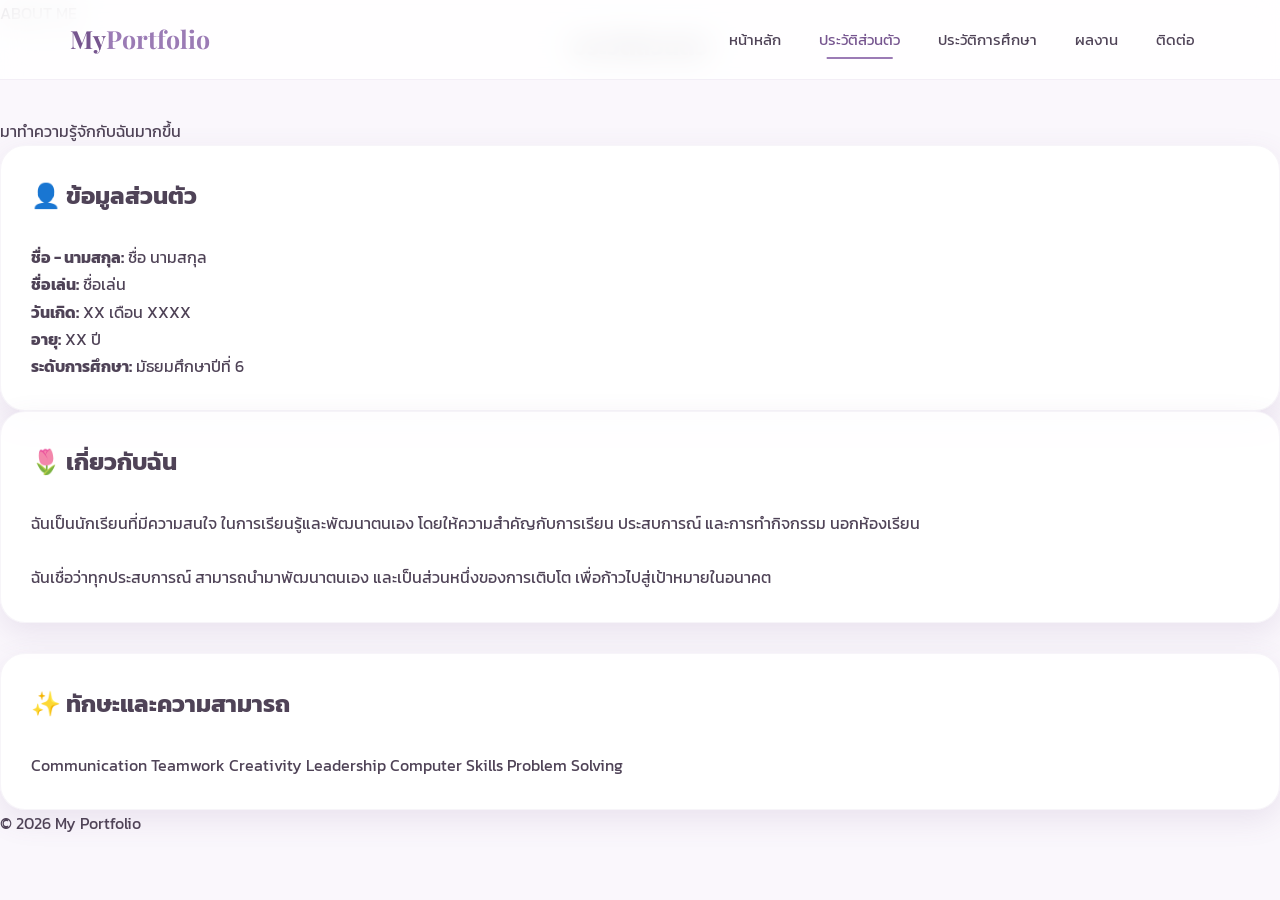
<file: portfolio.html>
<!DOCTYPE html>
<html lang="th">

<head>

    <meta charset="UTF-8">

    <meta
        name="viewport"
        content="width=device-width, initial-scale=1.0"
    >

    <title>ประวัติส่วนตัว | Portfolio</title>

    <link
        rel="stylesheet"
        href="css/style.css"
    >

</head>


<body>


<header class="navbar">

    <div class="container nav-container">

        <a href="index.html" class="logo">
            My<span>Portfolio</span>
        </a>

        <ul class="nav-menu">

            <li>
                <a href="index.html">
                    หน้าหลัก
                </a>
            </li>

            <li>
                <a
                    href="profile.html"
                    class="active"
                >
                    ประวัติส่วนตัว
                </a>
            </li>

            <li>
                <a href="education.html">
                    ประวัติการศึกษา
                </a>
            </li>

            <li>
                <a href="activities.html">
                    ผลงาน
                </a>
            </li>

            <li>
                <a href="contact.html">
                    ติดต่อ
                </a>
            </li>

        </ul>

    </div>

</header>


<main>

<section>

    <div class="container">


        <div class="section-header">

            <span class="section-label">
                ABOUT ME
            </span>

            <h1 class="section-title">
                ประวัติส่วนตัว
            </h1>

            <p class="section-description">
                มาทำความรู้จักกับฉันมากขึ้น
            </p>

        </div>


        <div class="grid-2">


            <!-- PERSONAL INFORMATION -->

            <div class="card">

                <h2>👤 ข้อมูลส่วนตัว</h2>

                <br>

                <p>
                    <strong>ชื่อ - นามสกุล:</strong>
                    ชื่อ นามสกุล
                </p>

                <p>
                    <strong>ชื่อเล่น:</strong>
                    ชื่อเล่น
                </p>

                <p>
                    <strong>วันเกิด:</strong>
                    XX เดือน XXXX
                </p>

                <p>
                    <strong>อายุ:</strong>
                    XX ปี
                </p>

                <p>
                    <strong>ระดับการศึกษา:</strong>
                    มัธยมศึกษาปีที่ 6
                </p>

            </div>


            <!-- PERSONALITY -->

            <div class="card">

                <h2>🌷 เกี่ยวกับฉัน</h2>

                <br>

                <p>

                    ฉันเป็นนักเรียนที่มีความสนใจ
                    ในการเรียนรู้และพัฒนาตนเอง
                    โดยให้ความสำคัญกับการเรียน
                    ประสบการณ์ และการทำกิจกรรม
                    นอกห้องเรียน

                </p>

                <br>

                <p>

                    ฉันเชื่อว่าทุกประสบการณ์
                    สามารถนำมาพัฒนาตนเอง
                    และเป็นส่วนหนึ่งของการเติบโต
                    เพื่อก้าวไปสู่เป้าหมายในอนาคต

                </p>

            </div>


        </div>


        <!-- SKILLS -->

        <div style="margin-top: 30px;">

            <div class="card">

                <h2>✨ ทักษะและความสามารถ</h2>

                <br>

                <span class="tag">
                    Communication
                </span>

                <span class="tag">
                    Teamwork
                </span>

                <span class="tag">
                    Creativity
                </span>

                <span class="tag">
                    Leadership
                </span>

                <span class="tag">
                    Computer Skills
                </span>

                <span class="tag">
                    Problem Solving
                </span>

            </div>

        </div>


    </div>

</section>

</main>


<footer>

    <p>
        © 2026 My Portfolio
    </p>

</footer>


</body>

</html>
</file>
<file: css/style.css>
/* ========================================
   PORTFOLIO WEBSITE
   Pastel Purple Theme
======================================== */

/* ---------- Google Font ---------- */

@import url('https://fonts.googleapis.com/css2?family=Kanit:wght@300;400;500;600&family=Playfair+Display:wght@500;600;700&display=swap');


/* ---------- Basic Settings ---------- */

* {
    margin: 0;
    padding: 0;
    box-sizing: border-box;
    scroll-behavior: smooth;
}

:root {
    --purple-dark: #76558f;
    --purple: #9b7bb5;
    --purple-light: #cbb8dc;
    --lavender: #eee6f5;
    --pink: #f4ddea;
    --white: #ffffff;
    --text: #4f4357;
    --text-light: #81758a;
    --shadow: 0 10px 30px rgba(118, 85, 143, 0.12);
}

body {
    font-family: 'Kanit', sans-serif;
    background: #faf7fc;
    color: var(--text);
    line-height: 1.7;
}


/* ---------- Selection ---------- */

::selection {
    background: var(--purple-light);
    color: var(--purple-dark);
}


/* ---------- Navbar ---------- */

.navbar {
    position: fixed;
    top: 0;
    left: 0;
    width: 100%;
    z-index: 1000;

    background: rgba(255, 255, 255, 0.85);
    backdrop-filter: blur(15px);

    border-bottom: 1px solid rgba(155, 123, 181, 0.12);
}

.nav-container {
    max-width: 1200px;
    margin: auto;

    padding: 18px 30px;

    display: flex;
    align-items: center;
    justify-content: space-between;
}

.logo {
    font-family: 'Playfair Display', serif;
    font-size: 25px;
    font-weight: 700;

    color: var(--purple-dark);
    text-decoration: none;
}

.logo span {
    color: var(--purple);
}

.nav-menu {
    display: flex;
    list-style: none;
    gap: 8px;
}

.nav-menu a {
    position: relative;

    padding: 8px 15px;

    text-decoration: none;
    color: var(--text);

    font-size: 15px;

    transition: 0.3s;
}

.nav-menu a::after {
    content: "";

    position: absolute;
    bottom: 0;
    left: 50%;

    width: 0;
    height: 2px;

    background: var(--purple);

    transform: translateX(-50%);
    transition: 0.3s;
}

.nav-menu a:hover,
.nav-menu a.active {
    color: var(--purple-dark);
}

.nav-menu a:hover::after,
.nav-menu a.active::after {
    width: 60%;
}


/* ---------- Page ---------- */

.page {
    padding-top: 100px;
    min-height: 100vh;
}


/* ---------- Hero ---------- */

.hero {
    min-height: 90vh;

    display: flex;
    align-items: center;

    position: relative;
    overflow: hidden;

    background:
        radial-gradient(
            circle at 10% 20%,
            #eee3f5 0%,
            transparent 35%
        ),
        radial-gradient(
            circle at 90% 80%,
            #f7e5ef 0%,
            transparent 35%
        );
}

.hero-container {
    max-width: 1200px;
    width: 100%;

    margin: auto;
    padding: 60px 30px;

    display: grid;
    grid-template-columns: 1.1fr 0.9fr;
    align-items: center;

    gap: 60px;
}

.hero-text {
    animation: fadeUp 1s ease;
}

.hero-small {
    display: inline-block;

    padding: 7px 18px;

    margin-bottom: 20px;

    background: var(--lavender);

    color: var(--purple-dark);

    border-radius: 30px;

    font-size: 14px;
}

.hero h1 {
    font-family: 'Playfair Display', serif;

    font-size: clamp(45px, 6vw, 75px);

    line-height: 1.15;

    color: var(--purple-dark);

    margin-bottom: 15px;
}

.hero h1 span {
    color: var(--purple);
}

.hero p {
    max-width: 550px;

    color: var(--text-light);

    font-size: 17px;

    margin-bottom: 30px;
}


/* ---------- Buttons ---------- */

.btn {
    display: inline-block;

    padding: 12px 25px;

    border-radius: 30px;

    text-decoration: none;

    font-size: 15px;

    transition: 0.3s;

    cursor: pointer;
}

.btn-primary {
    background: var(--purple);

    color: white;

    box-shadow: 0 8px 20px rgba(155, 123, 181, 0.25);
}

.btn-primary:hover {
    background: var(--purple-dark);

    transform: translateY(-3px);

    box-shadow: 0 12px 25px rgba(118, 85, 143, 0.25);
}

.btn-outline {
    border: 1px solid var(--purple);

    color: var(--purple-dark);

    margin-left: 10px;
}

.btn-outline:hover {
    background: var(--lavender);

    transform: translateY(-3px);
}


/* ---------- Profile Image ---------- */

.hero-image {
    display: flex;
    justify-content: center;

    animation: fadeIn 1.2s ease;
}

.profile-circle {
    width: 350px;
    height: 350px;

    border-radius: 50%;

    padding: 12px;

    background: linear-gradient(
        135deg,
        #d9c7e7,
        #f2dce9
    );

    box-shadow: var(--shadow);

    position: relative;
}

.profile-circle img {
    width: 100%;
    height: 100%;

    object-fit: cover;

    border-radius: 50%;

    border: 7px solid white;
}


/* ---------- Section ---------- */

.section {
    max-width: 1100px;

    margin: auto;

    padding: 90px 30px;
}

.section-title {
    text-align: center;

    margin-bottom: 50px;
}

.section-title small {
    color: var(--purple);

    font-size: 14px;
}

.section-title h2 {
    font-family: 'Playfair Display', serif;

    font-size: 42px;

    color: var(--purple-dark);

    margin-top: 5px;
}

.section-title p {
    color: var(--text-light);

    max-width: 600px;

    margin: 10px auto;
}


/* ---------- Cards ---------- */

.card {
    background: rgba(255, 255, 255, 0.9);

    border-radius: 25px;

    padding: 30px;

    box-shadow: var(--shadow);

    border: 1px solid rgba(155, 123, 181, 0.08);

    transition: 0.4s;
}

.card:hover {
    transform: translateY(-7px);

    box-shadow:
        0 18px 40px rgba(118, 85, 143, 0.15);
}


/* ---------- Information Grid ---------- */

.info-grid {
    display: grid;

    grid-template-columns: repeat(2, 1fr);

    gap: 25px;
}

.info-item {
    padding: 20px;

    background: var(--lavender);

    border-radius: 18px;
}

.info-item h4 {
    color: var(--purple-dark);

    margin-bottom: 5px;
}

.info-item p {
    color: var(--text-light);
}


/* ---------- Education ---------- */

.timeline {
    position: relative;

    max-width: 800px;

    margin: auto;
}

.timeline::before {
    content: "";

    position: absolute;

    left: 20px;
    top: 0;
    bottom: 0;

    width: 2px;

    background: var(--purple-light);
}

.timeline-item {
    position: relative;

    padding-left: 65px;

    margin-bottom: 35px;
}

.timeline-dot {
    position: absolute;

    left: 10px;
    top: 5px;

    width: 22px;
    height: 22px;

    border-radius: 50%;

    background: var(--purple);

    border: 5px solid var(--lavender);
}

.timeline-content {
    background: white;

    padding: 25px;

    border-radius: 20px;

    box-shadow: var(--shadow);
}

.timeline-content h3 {
    color: var(--purple-dark);

    margin-bottom: 5px;
}

.timeline-content .year {
    color: var(--purple);

    font-size: 14px;
}


/* ---------- Activity ---------- */

.activity-grid {
    display: grid;

    grid-template-columns: repeat(3, 1fr);

    gap: 25px;
}

.activity-card {
    overflow: hidden;

    padding: 0;
}

.activity-image {
    width: 100%;
    height: 230px;

    overflow: hidden;
}

.activity-image img {
    width: 100%;
    height: 100%;

    object-fit: cover;

    transition: 0.5s;
}

.activity-card:hover img {
    transform: scale(1.08);
}

.activity-content {
    padding: 25px;
}

.activity-content h3 {
    color: var(--purple-dark);

    margin-bottom: 8px;
}

.activity-content p {
    color: var(--text-light);

    font-size: 14px;
}


/* ---------- Contact ---------- */

.contact-grid {
    display: grid;

    grid-template-columns: repeat(2, 1fr);

    gap: 25px;

    max-width: 900px;

    margin: auto;
}

.contact-card {
    display: flex;

    align-items: center;

    gap: 20px;

    padding: 25px;

    background: white;

    border-radius: 20px;

    box-shadow: var(--shadow);

    text-decoration: none;

    color: inherit;

    transition: 0.3s;
}

.contact-card:hover {
    transform: translateY(-5px);

    background: var(--lavender);
}

.contact-icon {
    width: 55px;
    height: 55px;

    display: flex;
    align-items: center;
    justify-content: center;

    background: var(--lavender);

    border-radius: 50%;

    color: var(--purple-dark);

    font-size: 22px;
}

.contact-card h3 {
    color: var(--purple-dark);

    font-size: 17px;
}

.contact-card p {
    color: var(--text-light);

    font-size: 14px;
}


/* ---------- Footer ---------- */

.footer {
    text-align: center;

    padding: 30px;

    background: #f0e8f5;

    color: var(--text-light);

    font-size: 14px;
}


/* ---------- Page Header ---------- */

.page-header {
    padding: 120px 30px 70px;

    text-align: center;

    background:
        radial-gradient(
            circle at 20% 20%,
            #eee3f5,
            transparent 40%
        ),
        radial-gradient(
            circle at 80% 70%,
            #f7e5ef,
            transparent 40%
        );
}

.page-header h1 {
    font-family: 'Playfair Display', serif;

    font-size: 52px;

    color: var(--purple-dark);
}

.page-header p {
    color: var(--text-light);

    margin-top: 10px;
}


/* ---------- Animations ---------- */

@keyframes fadeUp {
    from {
        opacity: 0;
        transform: translateY(30px);
    }

    to {
        opacity: 1;
        transform: translateY(0);
    }
}

@keyframes fadeIn {
    from {
        opacity: 0;
        transform: scale(0.9);
    }

    to {
        opacity: 1;
        transform: scale(1);
    }
}


/* ---------- Responsive ---------- */

@media (max-width: 900px) {

    .hero-container {
        grid-template-columns: 1fr;

        text-align: center;
    }

    .hero p {
        margin-left: auto;
        margin-right: auto;
    }

    .hero-image {
        order: -1;
    }

    .profile-circle {
        width: 280px;
        height: 280px;
    }

    .activity-grid {
        grid-template-columns: 1fr 1fr;
    }
}


@media (max-width: 650px) {

    .nav-container {
        padding: 15px 20px;
    }

    .logo {
        font-size: 20px;
    }

    .nav-menu {
        gap: 0;
    }

    .nav-menu a {
        padding: 6px 7px;

        font-size: 12px;
    }

    .hero {
        min-height: auto;
    }

    .hero-container {
        padding: 70px 20px;
    }

    .hero h1 {
        font-size: 45px;
    }

    .profile-circle {
        width: 230px;
        height: 230px;
    }

    .info-grid,
    .activity-grid,
    .contact-grid {
        grid-template-columns: 1fr;
    }

    .section {
        padding: 60px 20px;
    }

    .section-title h2 {
        font-size: 34px;
    }

    .page-header h1 {
        font-size: 40px;
    }

    .btn {
        padding: 10px 18px;
    }
}
</file>
